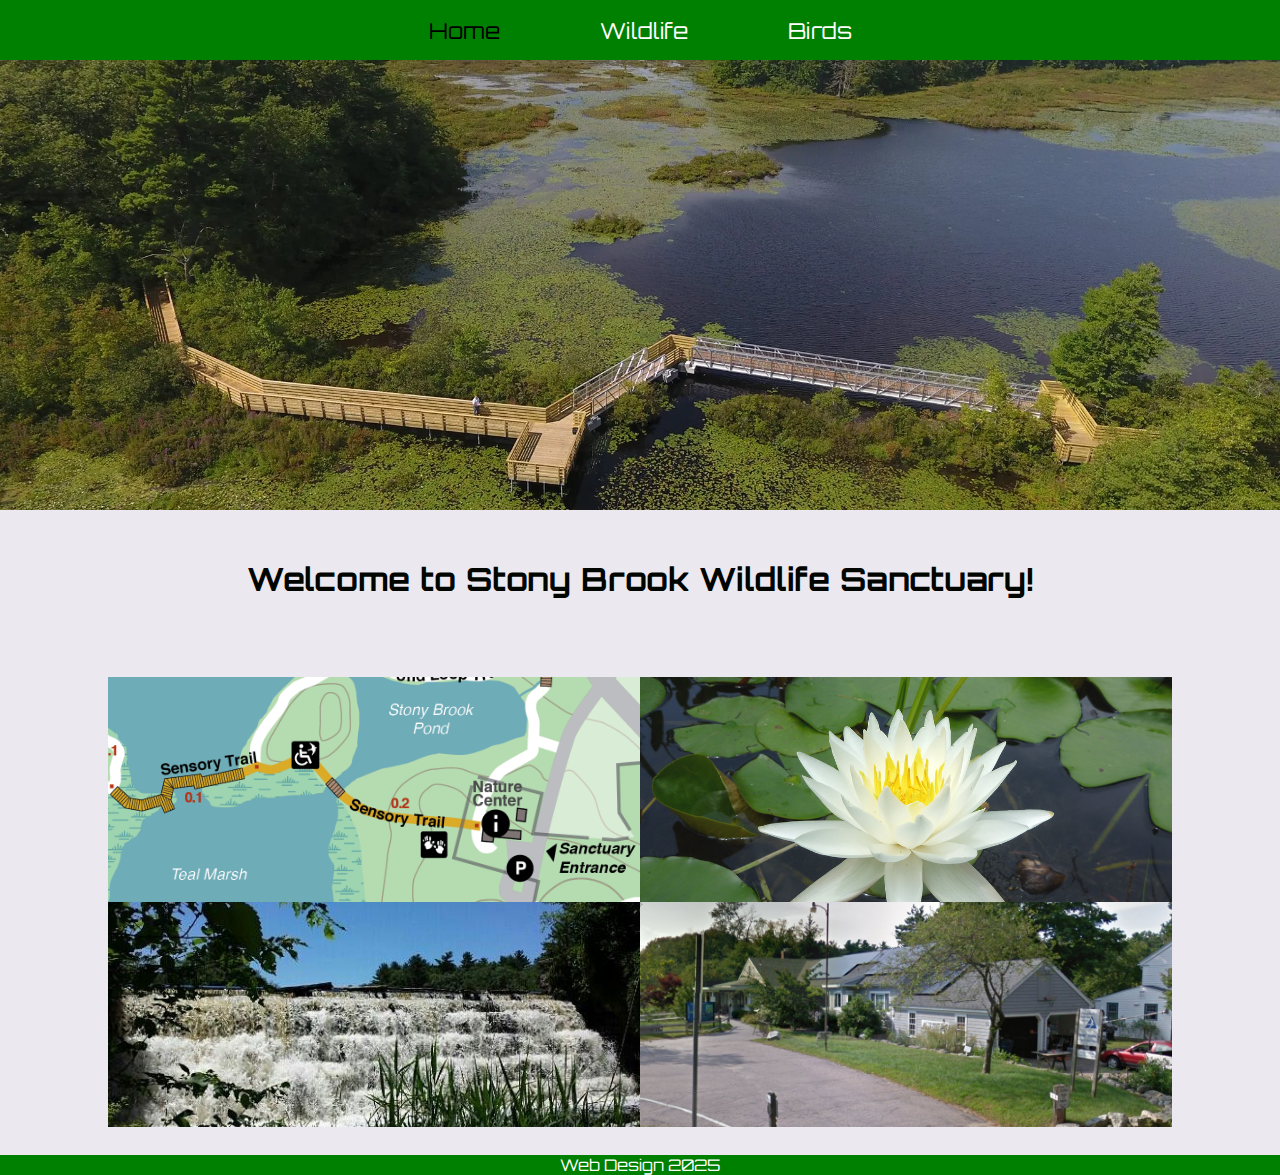
<file: index.html>
<!DOCTYPE html>
<html lang="en">
  <head>
    <meta charset="UTF-8" />
    <meta name="viewport" content="width=device-width, initial-scale=1.0" />
    <link rel="stylesheet" href="style.css" />
    <link rel="stylesheet" href="defaults.css" />
    <title>Stony Brook Wildlife Sanctuary</title>
  </head>
  <body>
    <header>
        <nav>
          <div class="nav-items">
            <a href="index.html" class="active">Home</a>
          <a href="wildlife.html">Wildlife</a>
          <a href="climate.html">Birds</a>
          </div>
          <div class="burger">
            <span id="openHam">&#9776;</span>
            <span id="closeHam">&#x2716;</span>
          </div>
        </nav>
        <div class="hero-image"></div>
    </header>

    <main>
      <section>
        <h1>Welcome to Stony Brook Wildlife Sanctuary!</h1>
      </section>
      <section>
        <div class="fact-holder">
          <span class="fact-card sun">
            <p class="fact">
              Stony Brook Wildlife Sanctuary features 2 miles of accessible-to-all trails.
            </p>
          </span>
          <span class="fact-card discovery">
            <p class="fact">
              Water lilies are common along both Kingfisher Pond and Teal Marsh along the boardwalk.
            </p>
          </span>
          <span class="fact-card explorers">
            <p class="fact">
              There are 2 spillways and 1 waterfall in the whole sanctuary.
            </p>
          </span>
          <span class="fact-card ownership">
            <p class="fact">
              The Nature Center is open 7 days per week from 9AM to 4PM and has a gift shop and helpful pamphlets.
            </p>
          </span>
        </div>
      </section>
    </main>
    <script type="text/javascript" src="responsive-navbar.js"></script>
    <footer>Web Design 2025</footer>
  </body>
</html>
</file>
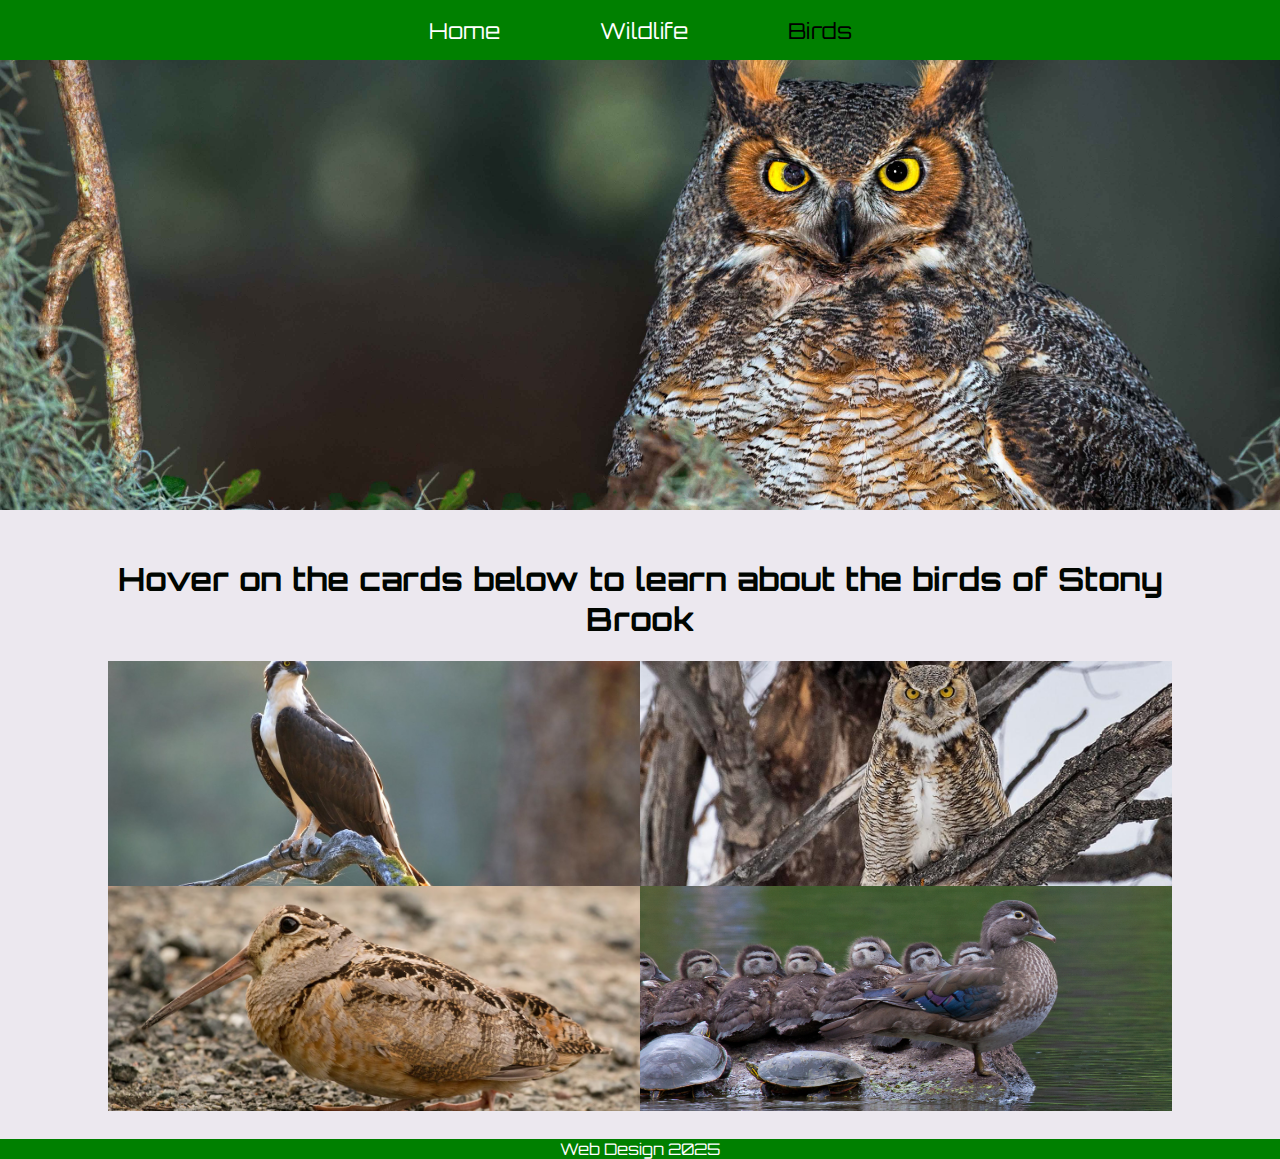
<file: climate.html>
<!DOCTYPE html>
<html lang="en">
  <head>
    <meta charset="UTF-8" />
    <meta name="viewport" content="width=device-width, initial-scale=1.0" />
    <link rel="stylesheet" href="style.css" />
    <link rel="stylesheet" href="defaults.css" />
    <title>Birds of Stony</title>
  </head>
  <body>
    <header>
      <nav>
        <div class="nav-items">
          <a href="index.html">Home</a>
        <a href="wildlife.html">Wildlife</a>
        <a href="climate.html" class="active">Birds</a>
        </div>
        <div class="burger">
          <span id="openHam">&#9776;</span>
          <span id="closeHam">&#x2716;</span>
        </div>
      </nav>
      <div class="hero-image climate"></div>
    </header>

    <main>
      <section>
        <h1>Hover on the cards below to learn about the birds of Stony Brook</h1>
        <div class="fact-holder">
          <span class="fact-card temperature">
            <p class="fact">
              Osprey come back during the spring and summer and often dip down to catch fish and turtles from the ponds.
            </p>
          </span>
          <span class="fact-card sunburn">
            <p class="fact">
              Great Horned Owls have keen hearing and come out usually at dusk. Their silent wings make them hard to hear and the times during which they are active make them hard to spot.
            </p>
          </span>
          <span class="fact-card ice">
            <p class="fact">
              American woodcocks like hanging out in the field right outside the nature center peenting and such.
            </p>
          </span>
          <span class="fact-card rainfall">
            <p class="fact">
              Wood ducks hide at the edges of the pond and nest in the many nest boxes around the property. They are reclusive but a treat to spot.
            </p>
          </span>
        </div>
      </section>
    </main>
    <script type="text/javascript" src="responsive-navbar.js"></script>
    <footer>Web Design 2025</footer>
  </body>
</html>
</file>
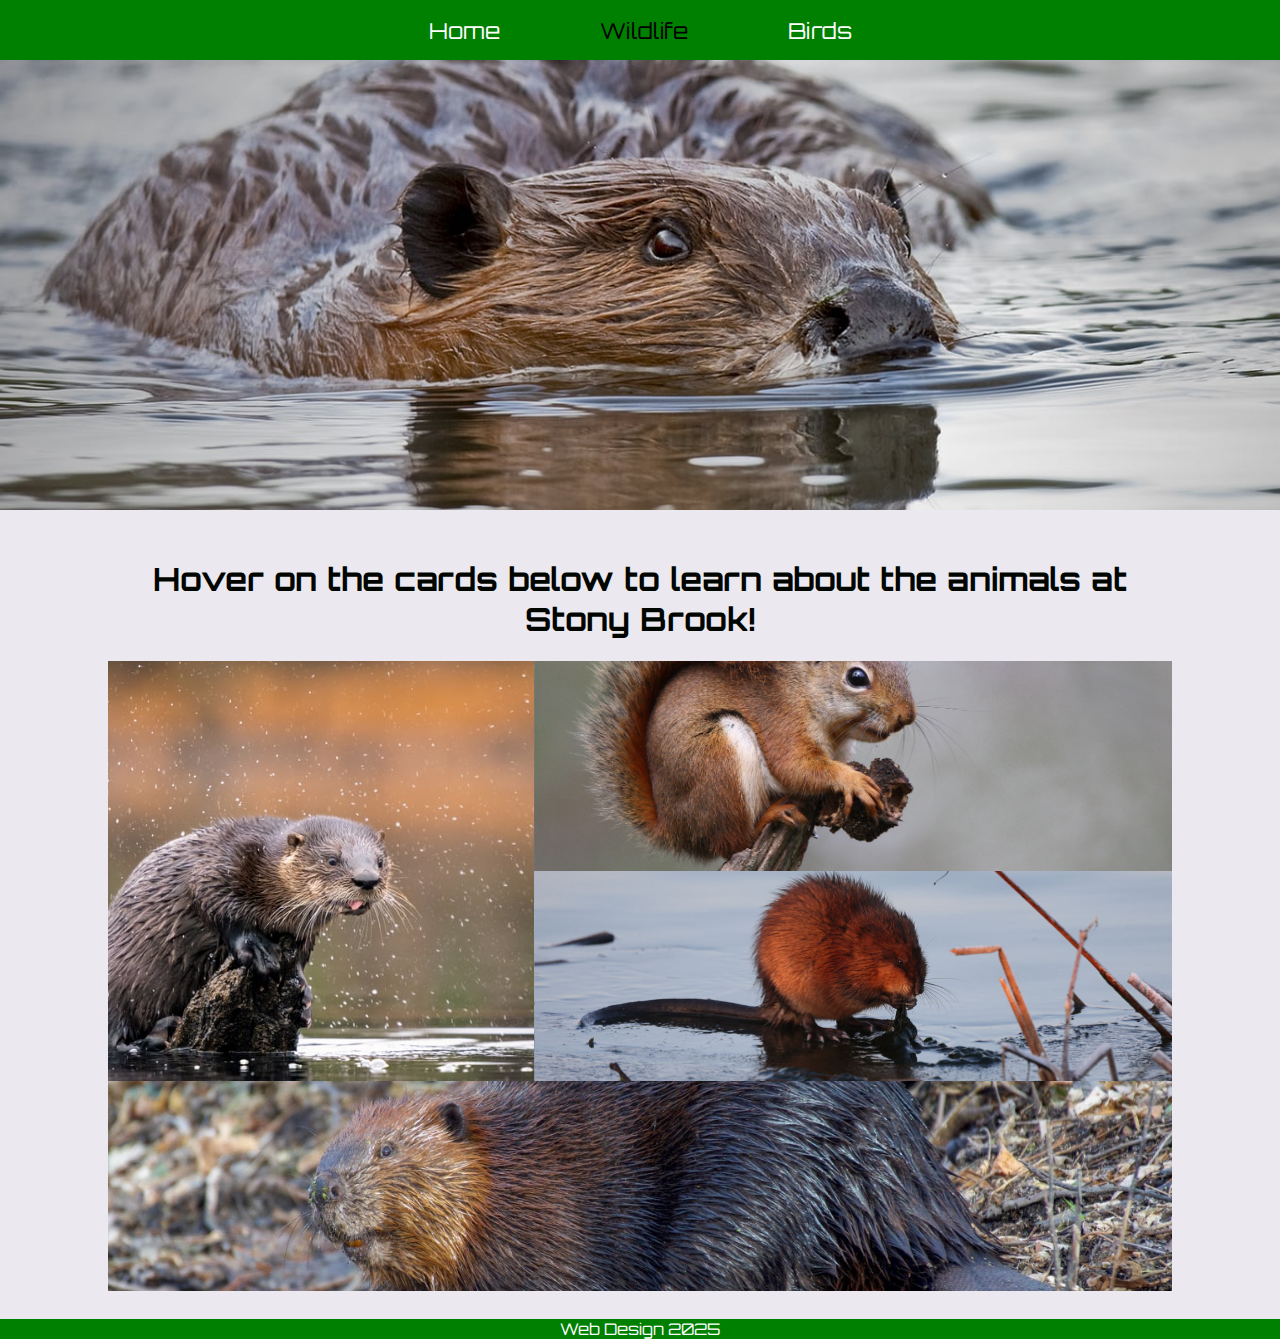
<file: wildlife.html>
<!DOCTYPE html>
<html lang="en">
  <head>
    <meta charset="UTF-8" />
    <meta name="viewport" content="width=device-width, initial-scale=1.0" />
    <link rel="stylesheet" href="style.css" />
    <link rel="stylesheet" href="defaults.css" />
    <title>Wildlife of Stony</title>
  </head>
  <body>
    <header>
      <nav>
        <div class="nav-items">
          <a href="index.html">Home</a>
        <a href="wildlife.html" class="active">Wildlife</a>
        <a href="climate.html">Birds</a>
        </div>
        <div class="burger">
          <span id="openHam">&#9776;</span>
          <span id="closeHam">&#x2716;</span>
        </div>
      </nav>
      <div class="hero-image wildlife"></div>
    </header>

    <main>
      <section>
        <h1>
          Hover on the cards below to learn about the animals at Stony Brook!
        </h1>
        <div class="fact-holder-wildlife">
          <span class="fact-card penguins">
            <p class="fact">
              River otters love to hang out in the ponds, swimming between them and under the bridges.
            </p>
          </span>
          <span class="fact-card krill">
            <p class="fact">
              Red squirrels are inquisitive and can be found along the woods trail up on the stone walls and tall trees.
            </p>
          </span>
          <span class="fact-card seals">
            <p class="fact">
              Muskrats are found year-round and have a lodge right underneath the boardwalk itself.
            </p>
          </span>
          <span class="fact-card orcas">
            <p class="fact">
              Beavers are most active at dawn, dusk, and nighttime. They are much larger and chunkier than muskrats and otters.
            </p>
          </span>
        </div>
      </section>
    </main>
    <script type="text/javascript" src="responsive-navbar.js"></script>
    <footer>Web Design 2025</footer>
  </body>
</html>
</file>
<file: style.css>
body {
    background-color: var(--body-background);
    color: var(--body-text-colour);
    padding: 0;
    margin: 0;
    box-sizing: border-box;
    width: 100%;
    min-height: 100vh; /* Make the content fill the page so the footer is at the bottom */
    display: flex;
    flex-direction: column;
    font-family: var(--body-font);
}

footer {
  text-align: center;
  background-color: green;
  color: white;
}

main {
    height: 100%;
    justify-content: center;
    margin: 0 auto; /* Center if the browser is really wide */
    min-width: 25rem; /* Don't let the content get too narrow */
    max-width: 70rem; /*  Don't let the content get too wide */
    padding: 0;
}

section {
    width: 95%;
    text-align: center;
    padding: 2.5% 2.5%;
    display: flex;
    flex-wrap: wrap;
    align-content: center;
}

h1 {
    width: 100%;
}

/* Nav bar */
nav {
    padding: 0 15px;
    height: 60px;
    font-size: 22px;
    display: flex;
    justify-content: center;
    align-items: center;
    background-color: var(--nav-colour);
}

/* Nav items */
.nav-items {
  display: flex;
  gap: 100px;
}

/* Nav bar links */
.nav-items > a {
  color: var(--nav-items-colour);
  text-decoration: none;
  transition: .4s ease-in-out;
}

/* Nav links hover */
.nav-items > a:hover {
  color: var(--nav-items-active);
}

/* Nav links active */
.nav-items .active {
  color: var(--nav-items-active);
  pointer-events: none;
}

/* Burger menu */
.burger {
  display: none;
  font-size: 20px;
  font-weight: 800;
  color: var(--burger-colour);
  margin-left: auto;
}

/* Hero image - homepage */
.hero-image {
  min-height: 50vh; /* 50% of the visible area of the page */
  background-image: url('images/indexSBWS.webp');
  background-size: cover;
  background-position: center;
}

/* Hero image - wildlife */
.wildlife {
  background-image: url('images/wildlifebeaver.jpeg');
}

/* Hero image - climate */
.climate {
  background-image: url('images/ghowhero2.jpg');
}

/* Fact holder - homepage */
.fact-holder {
  display: grid;
  height: 50vh;
  grid-template-rows: 50% 50%;
  grid-template-columns: 50% 50%;
}

/* Fact holder - wildlife */
.fact-holder-wildlife {
  display: grid;
  height: 70vh;
  grid-template-rows: 1fr 1fr 1fr;
  grid-template-columns: 2fr 3fr;
}

/* Fact card */
.fact-card {
  width: 100%;
  display: flex;
  background-size: cover;
  background-position: center;
}

.fact {
  font-size: 100%;
  color: var(--fact-text-colour);
  background-color: var(--fact-background);
  height: 100%;
  margin: 0;
  display: flex;
  flex-wrap: wrap;
  align-content: center;
  padding: 0 5px 0 5px;
  opacity: 0;
  transition: .4s ease-in-out;
}

/* Fact hover */
.fact:hover {
  opacity: 1;
}

/* Fact images */

.sun {
  background-image: url("images/indexmap.webp");
}

.discovery {
  background-image: url("images/indexlily.jpg");
}

.explorers {
  background-image: url("images/indexfalls1.jpg");
}

.ownership {
  background-image: url("images/naturecenter.png");
}

.research {
  background-image: url("images/research.jpg");
}

.penguins {
  background-image: url("images/ottercard.jpg");
  grid-row-start: 1;
  grid-row-end: 3;
}

.krill {
  background-image: url("images/redsquirrel.jpg");
}

.seals {
  background-image: url("images/muskrat.jpg");
}

.orcas {
  background-image: url("images/beavercard.jpg");
  grid-column-start: 1;
  grid-column-end: 3;
}

.minke-whale {
  background-image: url("images/ghowhero.jpg");
}

.albatross {
  background-image: url("images/wildlife-albatross.jpg");
}

.gentoo-penguin {
  background-image: url("images/wildlife-gentoo-penguin.jpg");
}

.temperature {
  background-image: url("images/ospr.jpg");
}

.sunburn {
  background-image: url("images/ghowhero.jpg");
}

.ice {
  background-image: url("images/woodcock.avif");
}

.rainfall {
  background-image: url("images/woodduck.jpg");
}

/* Media query */
@media screen and (max-width:768px) {

  .burger {
    display: flex;
    cursor: pointer;
  }

  .burger #closeHam {
    display: none;
  }

  .nav-items {
    display: none;
    flex-direction: column;
    align-items: center;
    position: absolute;
    right: 0;
    top: 58px;
    background-color: var(--nav-colour);
    width: 100%;
    height: calc(100vh - 58px);
    padding-top: 60px;
    gap: 10vh;
  }

  .fact-holder {
    display: grid;
    height: 100vh;
    grid-template-rows: 25% 25% 25% 25%;
    grid-template-columns: 100%;
  }

  .fact-holder-wildlife {
    grid-template-rows: 1fr 1fr 1fr 1fr 1fr;
    grid-template-columns: 1fr;
    height: 140vh;
  }

  .penguins {
    grid-row-start: 1;
    grid-row-end: 3;
  }

  .orcas {
    grid-column-start: 1;
    grid-column-end: 2;
  }

}
</file>
<file: defaults.css>
/*Import a font*/
@import url('https://fonts.googleapis.com/css2?family=Orbitron&display=swap');


:root {
  --body-background: #ece8ef;
  --body-text-colour: #000500;
  --body-font: "Orbitron", sans-serif;

  --nav-colour: green;
  --nav-items-colour: white;
  --nav-items-active: black;

  --burger-colour: white;

  --fact-text-colour: #ece8ef;
  --fact-background: #000500a5;
}
</file>
